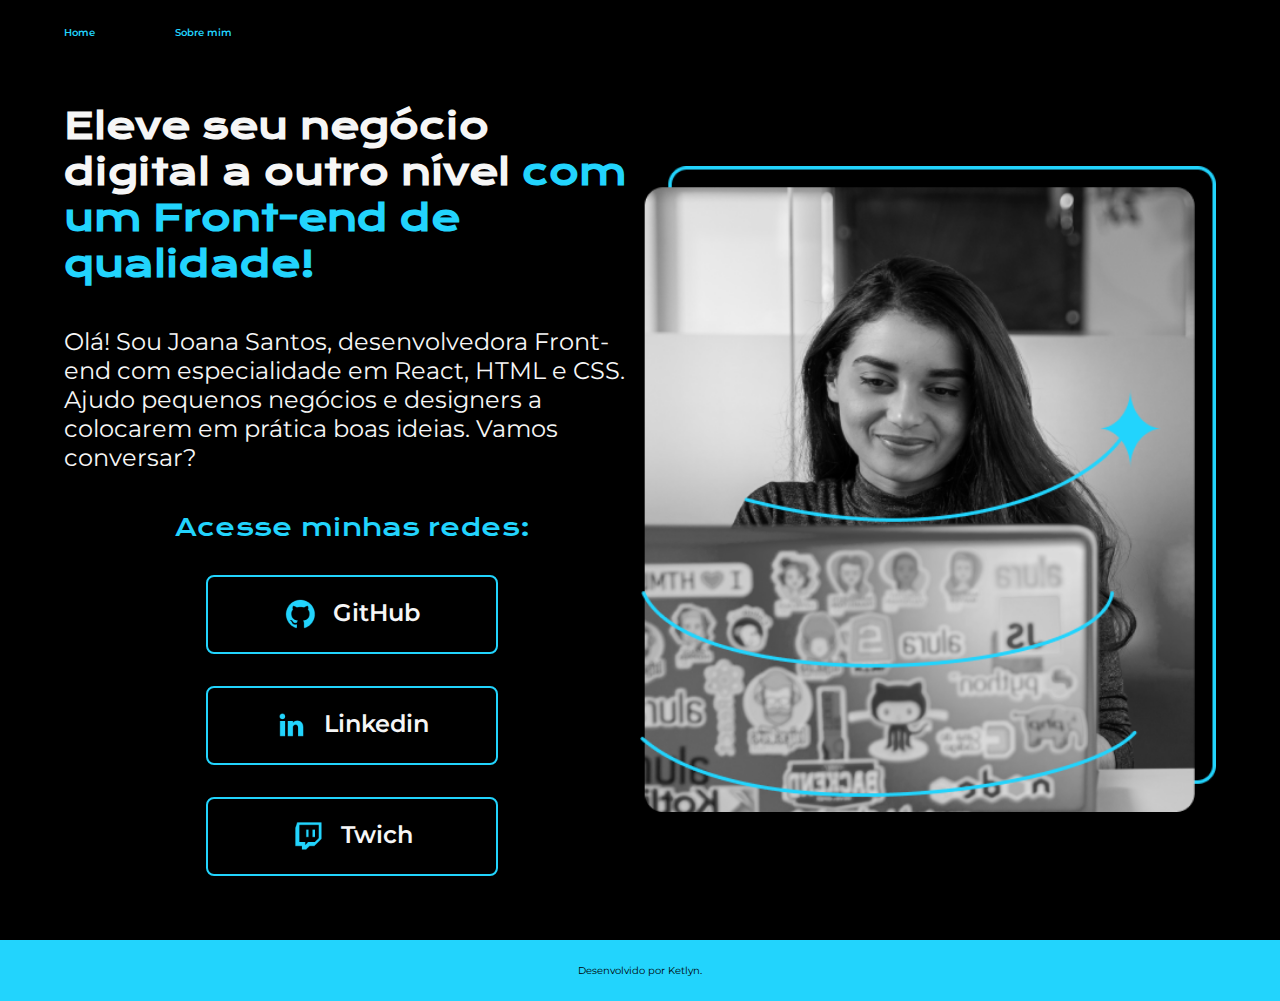
<file: index.html>
<!DOCTYPE html>
<html lang="en">
<head>
    <meta charset="UTF-8">
    <meta name="viewport" content="width=device-width, initial-scale=1.0">
    <link rel="stylesheet" href="style/style.css">
    <title>Front Joana</title>
</head>
<body>
    <header class="cabecalho">
        <nav class="cabecalho__menu">
            <a href="index.html" class="cabecalho__menu__link">Home</a>
            <a href="about.html" class="cabecalho__menu__link">Sobre mim</a>
        </nav>
    </header>
    <main class="apresentacao">
        <section class="apresentacao__conteudo">
            <h1 class="apresentacao__conteudo__titulo">Eleve seu negócio digital a outro nível <strong class="titulo-destaque">com um Front-end de qualidade!</strong></h1>
            <p class="apresentacao__conteudo__texto">Olá! Sou Joana Santos, desenvolvedora Front-end com especialidade em React, HTML e CSS. Ajudo pequenos negócios e designers a colocarem em prática boas ideias. Vamos conversar?</p>
            
            <div class="apresentacao__links">
                <h2 class="apresentacao__links__subtitulo">Acesse minhas redes:</h2>
                <a href="" class="apresentacao__links__link"><img src="assets/github.png" alt="">GitHub</a>
                <a href="" class="apresentacao__links__link"><img src="assets/linkedin.png" alt="">Linkedin</a>
                <a href="" class="apresentacao__links__link"><img src="assets/twitch.png" alt="">Twich</a>
            </div>
        </section>
        <img src="assets/Imagem.png" alt="Foto Joana Santos desenvolvendo" class="apresentacao__imagem">
    </main>
    <footer class="rodape">
        <p>Desenvolvido por Ketlyn.</p>
    </footer>
</body>
</html>
</file>
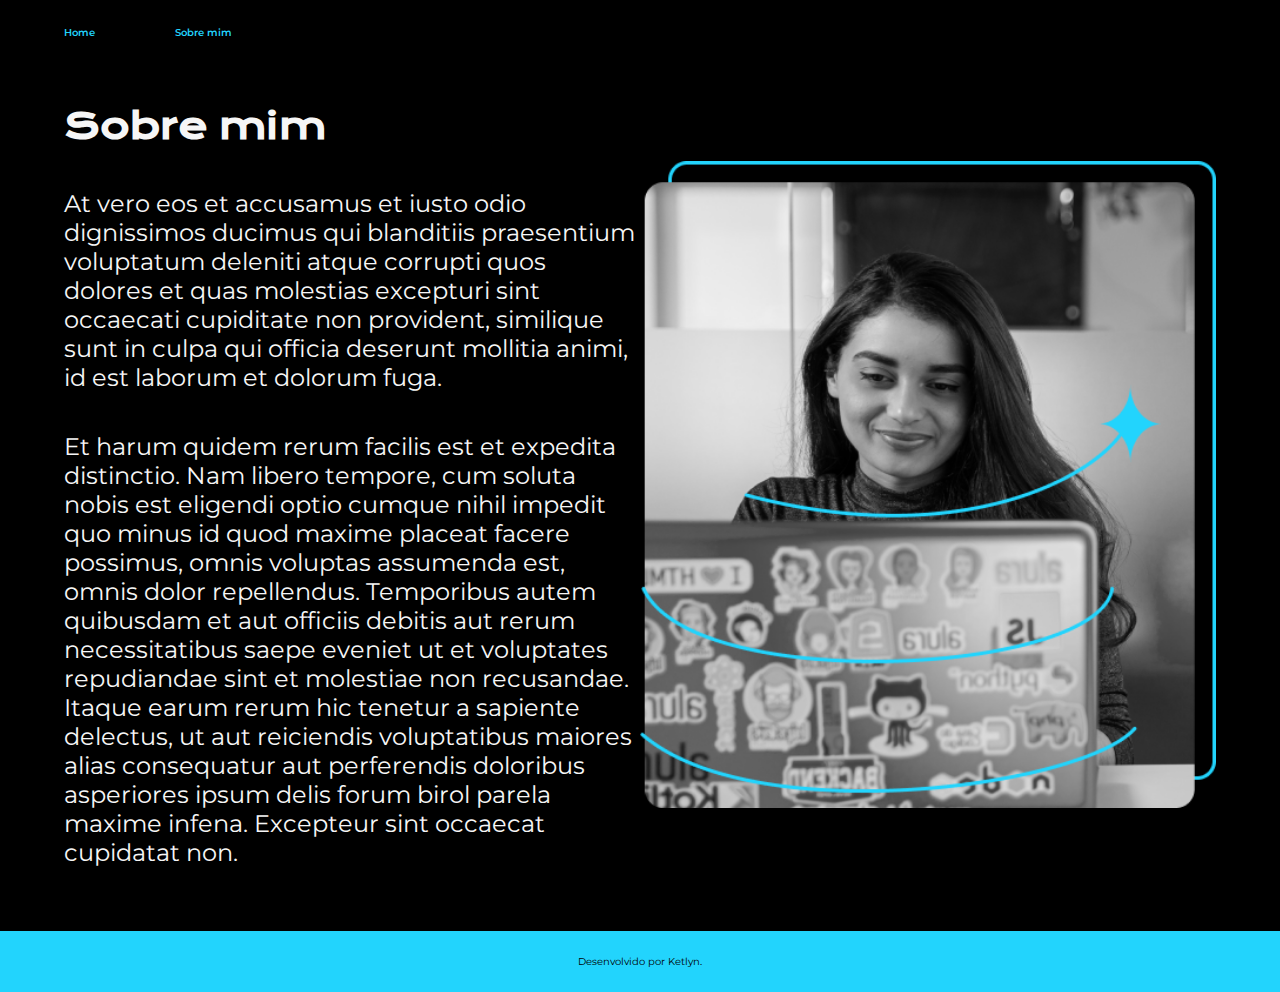
<file: about.html>
<!DOCTYPE html>
<html lang="pt-br">
<head>
    <meta charset="UTF-8">
    <meta name="viewport" content="width=device-width, initial-scale=1.0">
    <link rel="stylesheet" href="style/style.css">
    <title>Sobre mim</title>
</head>
<body>
    <header class="cabecalho">
        <nav class="cabecalho__menu">
            <a href="index.html" class="cabecalho__menu__link">Home</a>
            <a href="about.html" class="cabecalho__menu__link">Sobre mim</a>
        </nav>
    </header>


    <main class="apresentacao">
        <section class="apresentacao__conteudo">
            <h1 class="apresentacao__conteudo__titulo">Sobre mim</h1>
            <p class="apresentacao__conteudo__texto">At vero eos et accusamus et iusto odio dignissimos ducimus qui blanditiis praesentium voluptatum deleniti atque corrupti quos dolores et quas molestias excepturi sint occaecati cupiditate non provident, similique sunt in culpa qui officia deserunt mollitia animi, id est laborum et dolorum fuga.</p>
            <p class="apresentacao__conteudo__texto">Et harum quidem rerum facilis est et expedita distinctio. Nam libero tempore, cum soluta nobis est eligendi optio cumque nihil impedit quo minus id quod maxime placeat facere possimus, omnis voluptas assumenda est, omnis dolor repellendus. Temporibus autem quibusdam et aut officiis debitis aut rerum necessitatibus saepe eveniet ut et voluptates repudiandae sint et molestiae non recusandae. Itaque earum rerum hic tenetur a sapiente delectus, ut aut reiciendis voluptatibus maiores alias consequatur aut perferendis doloribus asperiores ipsum delis forum birol parela maxime infena. Excepteur sint occaecat cupidatat non.</p>
        </section>
        <img src="assets/Imagem.png" alt="Foto Joana Santos desenvolvendo" class="apresentacao__imagem">
    </main>
    <footer class="rodape">
        <p>Desenvolvido por Ketlyn.</p>
    </footer>
</body>
</html>
</file>
<file: style/style.css>
@import url('https://fonts.googleapis.com/css2?family=Krona+One&display=swap');
@import url('https://fonts.googleapis.com/css2?family=Montserrat:wght@400;600&display=swap');

:root{
    --cor-primaria: #000000;
    --cor-secundaria: #F6F6F6;
    --cor-terciaria: #22D4FD;
    --cor-quartenária: #272727;

    --fonte-principal: 'Krona One', sans-serif;
    --fonte-secundaria: 'Montserrat', sans-serif;
}

*{
    margin: 0;
    padding: 0;
}

html{
    font-size: 62.5%;
}

body{
    box-sizing: border-box;
    background-color: var(--cor-primaria);
    color: var(--cor-secundaria);
}

.cabecalho{
    padding: 2% 0% 0% 5%;
}

.cabecalho__menu{
    display: flex;
    gap: 80px;
}

.cabecalho__menu__link{
    font-family: var(--fonte-secundaria);
    font-weight: 600;
    color: var(--cor-terciaria);
    text-decoration: none;
}

.titulo-destaque{
    color: var(--cor-terciaria);
}

.apresentacao{
    padding: 5% 5%;
    display: flex;
    align-items: center;
    justify-content: space-between;
}

.apresentacao__conteudo{
    width: 50%;
    display: flex;
    flex-direction: column;
    gap: 40px;
}

.apresentacao__conteudo__titulo{
    font-size: 3.6rem;
    font-family: var(--fonte-principal);
}

.apresentacao__conteudo__texto{
    font-size: 2.4rem;
    font-family: var(--fonte-secundaria);
}

.apresentacao__links{
    display: flex;
    flex-direction: column;
    justify-content: space-between;
    align-items: center;
    gap: 3.2rem;
}

.apresentacao__links__subtitulo{
    font-family: var(--fonte-principal);
    font-weight: 400;
    color: var(--cor-terciaria);
    font-size: 2.4rem;
}

.apresentacao__links__link{
    display: flex;
    justify-content: center;
    gap: 16px;
    border-radius: 8px;
    border: 2px solid var(--cor-terciaria);
    width: 50%;
    text-align: center;
    font-size: 2.4rem;
    font-weight: 600;
    padding: 21.5px 0px;
    text-decoration: none;
    color: var(--cor-secundaria);
    font-family: var(--fonte-secundaria);
}

.apresentacao__links__link:hover{
    background-color: var(--cor-quartenária);
}

.apresentacao__imagem{
    width: 50%;
}

.rodape{
    padding: 24px;
    color: var(--cor-primaria);
    background-color: var(--cor-terciaria);
    text-align: center;
    font-family: var(--fonte-secundaria);
    font-weight: 400;
}

@media (max-width: 1200px){
    .cabecalho{
       padding: 10%;
    }

    .cabecalho__menu{
        justify-content: center;
    }

    .apresentacao{
        flex-direction: column-reverse;
        padding: 5%;
    }

    .apresentacao__conteudo{
        width: auto;
    }
}
</file>
